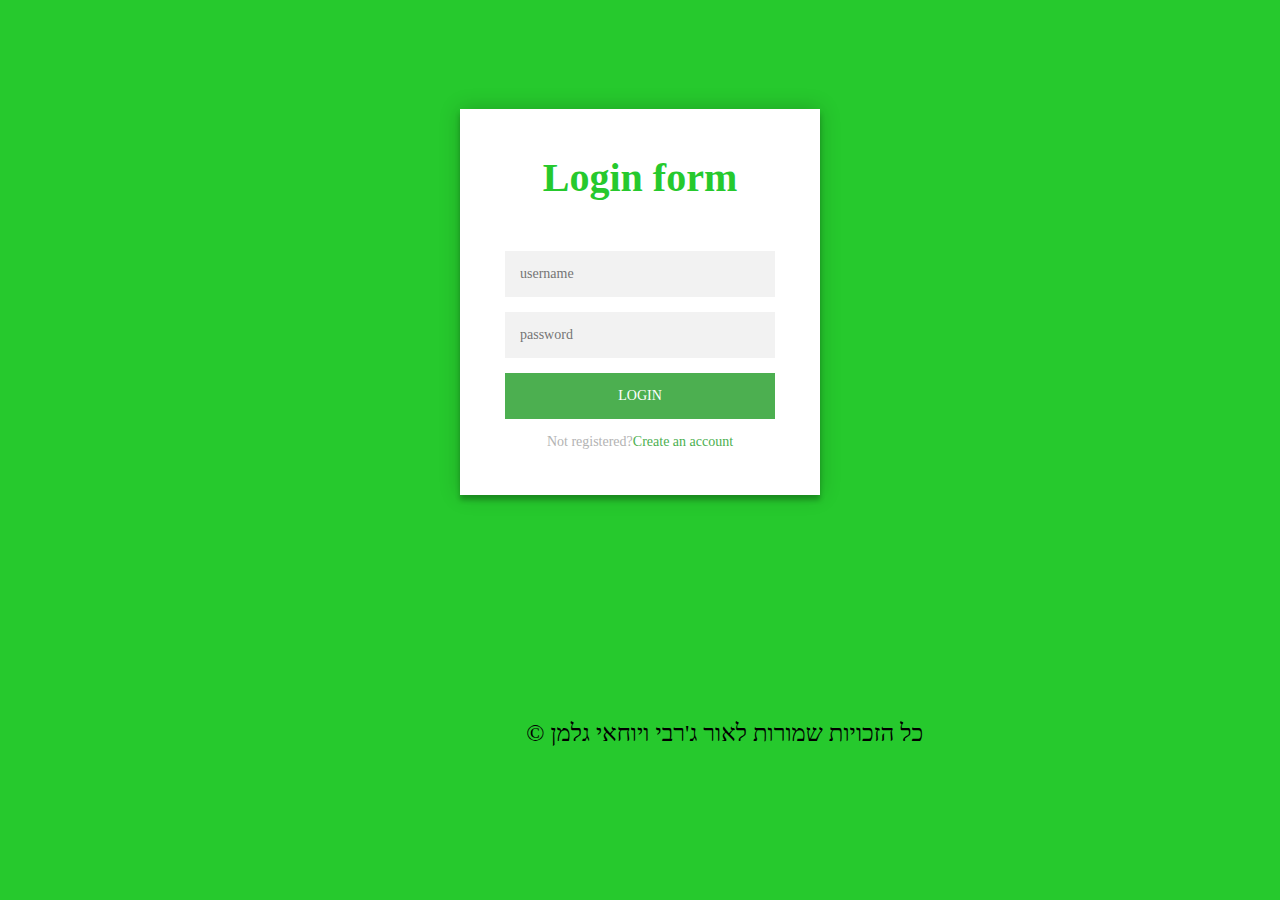
<file: WebsiteOrYochai/index.html>
﻿<!DOCTYPE html><!--html5 הצהרה על-->
<html><!--פתיחת דף--->
<head><!--פתיחת ראש דף--->
    <title>Login</title><!--כותרת תגית דפדפן--->
    <meta charset="utf-8" /><!---הוא קידוד תווים באורך משתנה ליוניקוד-->
    <link href="styles/styleForms.css" rel="stylesheet" /><!---קובץ הסטייל של דף הכניסה-->
    <script src="scripts/jquery-3.2.1.slim.min.js"></script><!---jquary סקריפט מאפשר שימוש ב -->
    <script src="scripts/loginScript.js"></script><!---סקריפט של הדף כניסה-->
</head><!---סגירת ראש הדף-->
<body><!--פתיחת גוף הדף--->
    <div class="login-res-page"><!--בלוק שעוטף את הטופס מבחוץ--->
        <div class="formLogin-res"><!--בלוק שעוטף את הטופס מבפנים--->
            <h1 class="header-form">Login form</h1><!---כותרת של הטופס-->
            <form id="login"><!--פתיחת טופס הסקריפט תופס אותו בפתיחת הדף--->
                <input type="text" placeholder="username" id="userNameLog" required /><!---תיבת קלט הסקריפט תופס אותו לביצוע בדיקת תקינות-->
                <input type="password" placeholder="password" id="passwordLog" required /><!--תיבת קלט סיסמא הסקריפט תופס אותו לביצוע בדיקת תקינות--->
                <button type="submit">Login</button><!--כפתור כניסה לאתר אם לחצתה מבצע בדיקת תקינות לקלט ונכנס לדף פרופיל--->
                <p class="message">Not registered?<a href="registerPage.html">Create an account</a></p><!--פסקה מעוצבת בדף סטייל מכילה קישור לדף הרשמה נמצא בתוך הבלוק העוטף הפנימי--->
            </form><!---סגירת טופס-->
        </div><!---סגירת בלוק פנימי-->
    </div><!--סגירת בלוק חיצוני--->
    <footer><p id="copyWriter">&copy כל הזכויות שמורות לאור ג'רבי ויוחאי גלמן</p></footer><!--פסקה בסוף הדף מכילה כיתוב זכויות יוצרים-->
</body><!---סגירת גוף הדף-->
</html><!---סגירת דף-->
<!--שורה ריקה-->
</file>
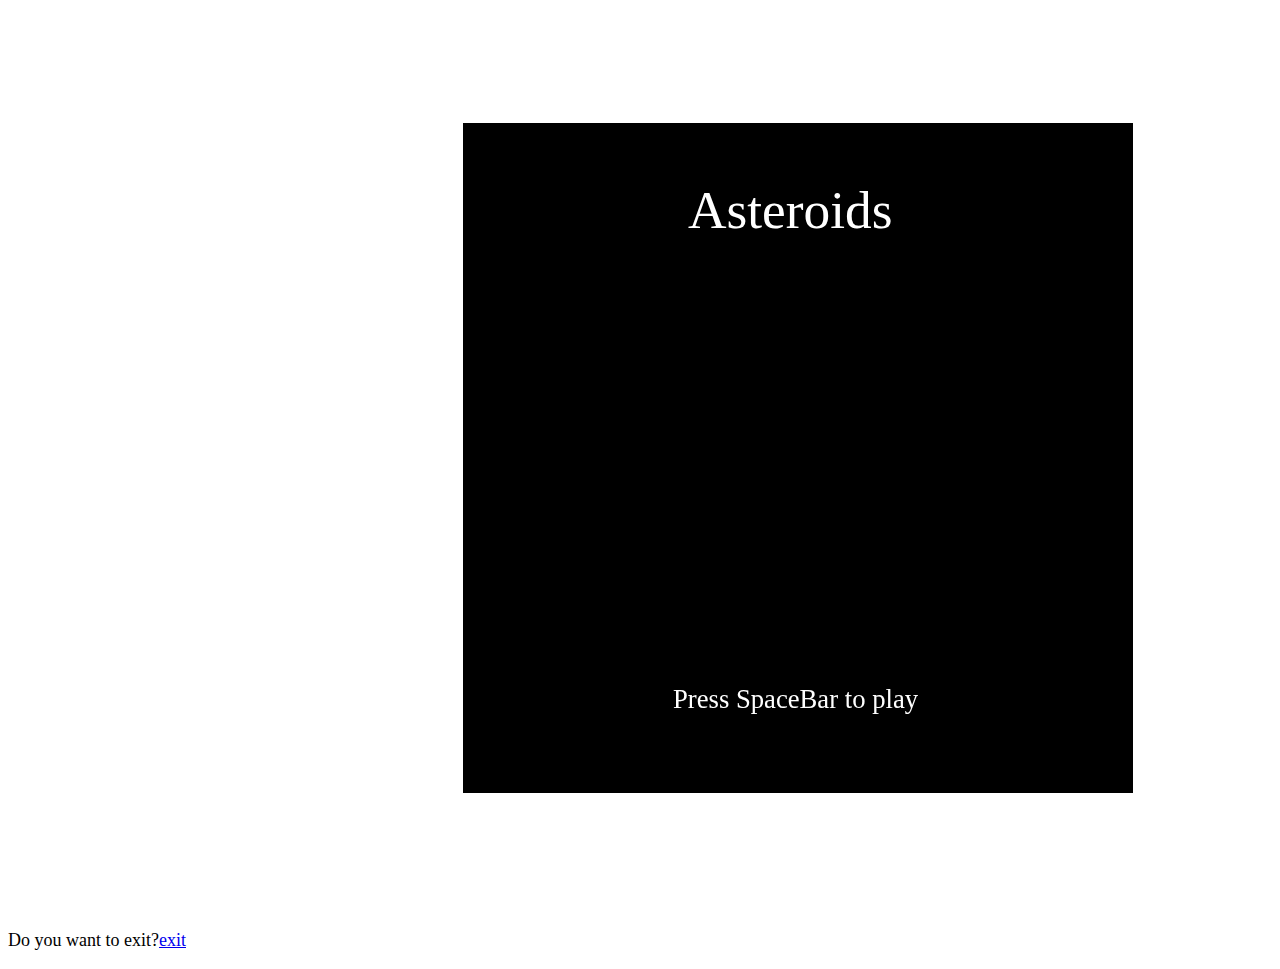
<file: WebsiteOrYochai/game.html>
﻿<!DOCTYPE html><!--html5 הצהרה על-->
<html><!--פתיחת דף--->
<head><!--פתיחת ראש דף--->
    <meta charset="utf-8" /><!---הוא קידוד תווים באורך משתנה ליוניקוד-->
    <link href="styles/gameStyle.css" rel="stylesheet" />
    <script src="scripts/jquery-3.2.1.slim.min.js"></script><!---jquary סקריפט מאפשר שימוש ב -->
    <script src="scripts/gameScript.js"></script><!---סקריפט של הדף כניסה-->
    <title>Asteroids</title><!--כותרת תגית דפדפן--->
</head><!---סגירת ראש הדף-->
<body><!--פתיחת גוף הדף--->
    <img id="ship" src="picAndSound/ship.png" /> <!--התמונה של החללית-->
    <img id="flame" src="picAndSound/flame.png" /> <!--התמונה של הלהבה-->
    <img id="bullet" src="picAndSound/bullet.png" /> <!--התמונה של הקליע-->
    <img id="bigAsteroid" src="picAndSound/bigAsteroid.png" /> <!--התמונה של האסטרואיד-->
    <img id="explosion" src="picAndSound/explosion.png" /> <!--התמונה של הפיצוץ-->
    <canvas id="GameBoard" width="900" height="900"></canvas> <!--הקנביס-->
    <p id="exitGame">Do you want to exit?<a href="profilePage.html">exit</a></p><!--פסקה מכילה קישור ליציאה מהדף לדף פרופיל-->
</body><!---סגירת גוף הדף-->
</html><!---סגירת דף-->
<!--שורה ריקה-->
</file>
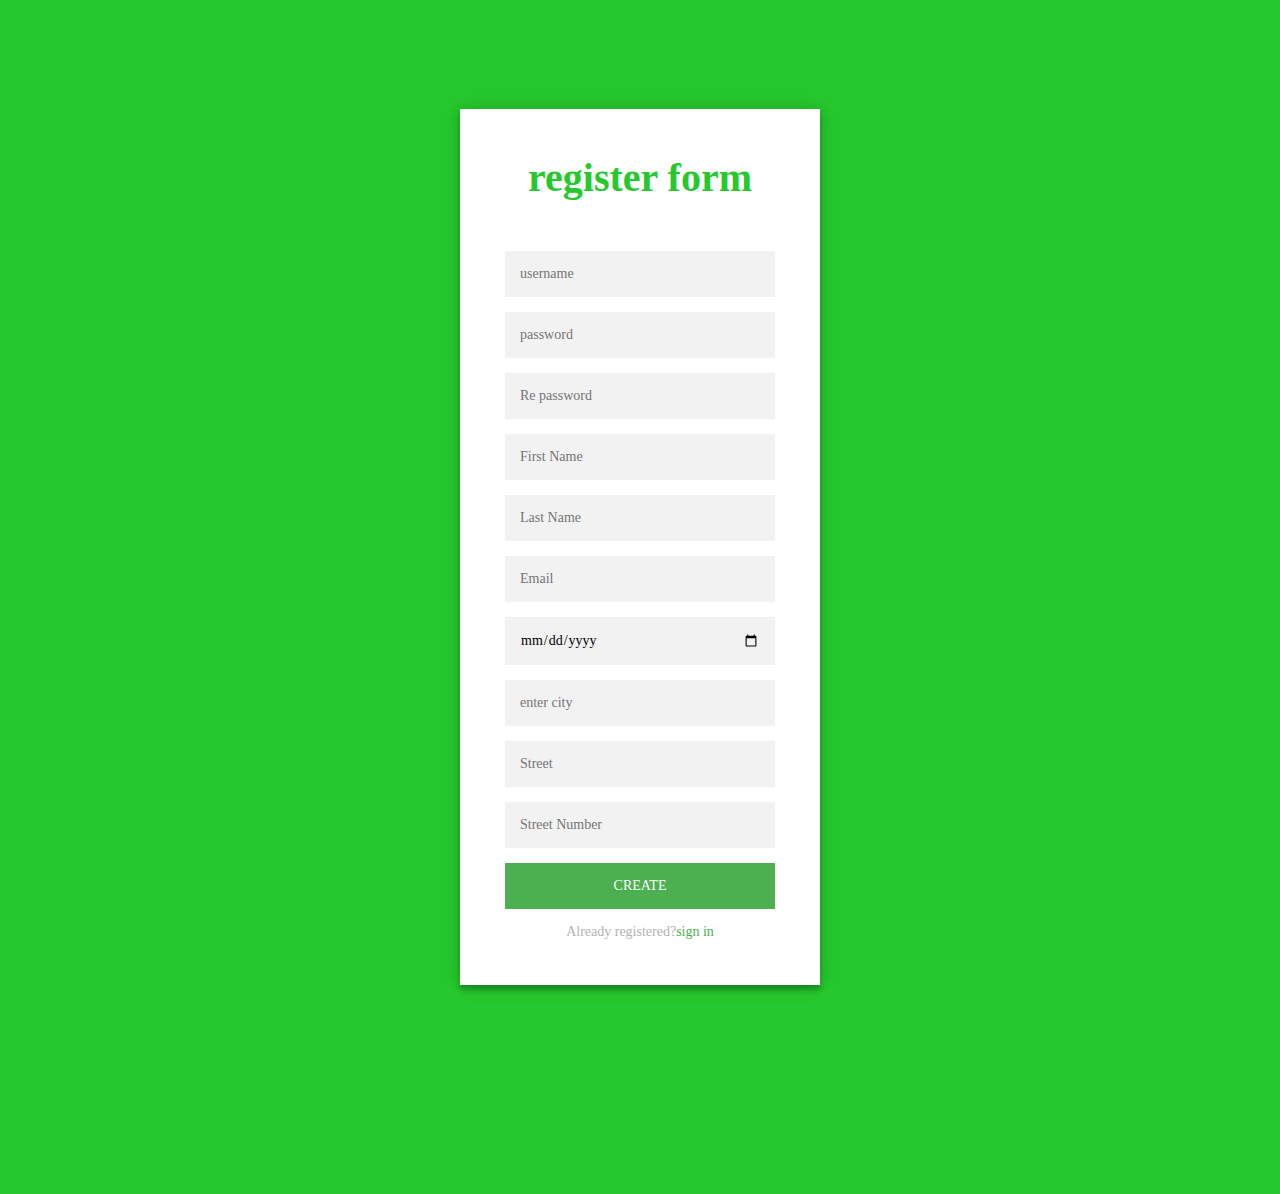
<file: WebsiteOrYochai/registerPage.html>
﻿<!DOCTYPE html><!--html5 הצהרה על-->
<html><!--פתיחת דף-->
<head><!--פתיחת ראש דף-->
    <title>registerPage</title><!--כותרת תגית דפדפן-->
    <meta charset="utf-8" /><!---הוא קידוד תווים באורך משתנה ליוניקוד-->
    <link href="styles/styleForms.css" rel="stylesheet" /><!---קובץ הסטייל של דף הכניסה-->
    <script src="scripts/jquery-3.2.1.slim.min.js"></script><!---jquary סקריפט מאפשר שימוש ב -->
    <script src="scripts/registerScript.js"></script><!--סקריפט טופס הרשמה שלנו-->
    <script src="scripts/user.js"></script><!--JSON סקריפט יצירת מערך ב-->
</head><!--סגירת ראש דף-->
<body><!--פתיחת גוף דף-->
    <div class="login-res-page"><!--בלוק שעוטף את הטופס מבחוץ--->
        <div class="formLogin-res"><!--בלוק שעוטף את הטופס מבפנים--->
            <h1 class="header-form">register form</h1><!---כותרת של הטופס-->
            <form id="register"><!--פתיחת טופס הרשמה נתפס בידי הסקריפט בפתיחת הדף-->
                <input type="text" placeholder="username" id="userNameReg" required /><!--קלט טקסט נתפס בסקריפט לביצוע בדיקת תקינות-->
                <input type="password" placeholder="password" id="passwordReg" required /><!--קלט מסוג סיסמא נתפס בסקריפט לביצוע בדירת תקינות-->
                <input type="password" placeholder="Re password" id="rePassword" required /><!--תיבת קלט מסוג סיסמא מבצע בסקריפט אימות לסיסמא שהוקלדה-->
                <input type="text" placeholder="First Name" id="firstName" required /><!--תיבת קלט מסוג טקסט להכנסת שם פרטי בודק תקינות בסקריפט-->
                <input type="text" placeholder="Last Name" id="lastName" required /><!--תיבת קלט מסוג טקסט להכנסת שם משפחה בודק תקינות בסקריפט-->
                <input type="email" placeholder="Email" id="email" required /><!--תיבת קלט אימייל להכנסת מייל בודק תקינות בסקריפט-->
                <input type="date" placeholder="Date of birth" id="DOB" required /><!--תיבת קלט תאריך מקבל תאריך לידה מבצע בדיקת תקינות בסקריפט-->
                <input type="text" list="citylist" placeholder="enter city" name="city" id="city" autocomplete="on" required><!--תיבת קלט טקסט אשר מקיים רשימה של ערים בעל השלמה אוטומטית-->
                <datalist id="citylist"></datalist><!--רשימת ערים נתפס בסקריפט מערך הערים-->
                <input type="text" placeholder="Street" id="street" required /><!--תיבת קלט טקסט להכנסת שם רחוב בודק תקינות בסקריפת-->
                <input type="text" placeholder="Street Number" id="streetNumber" required /><!--תיבת קלט טקסט להכנסת מספר רחוב בודק תקינות בסקריפט-->
                <button type="submit">Create</button><!--כפתור אישור נתפס בסקריפט ברגע לחיצה-->
                <p class="message">Already registered?<a href="index.html">sign in</a></p><!--פסקה בעיצוב הסטייל מכילה בתוכה קישור לדפ הכניסה-->
            </form><!---סגירת טופס-->
        </div><!---סגירת בלוק פנימי-->
    </div><!--סגירת בלוק חיצוני--->
</body><!---סגירת גוף הדף-->
</html><!---סגירת דף-->
<!--שורה ריקה-->
</file>
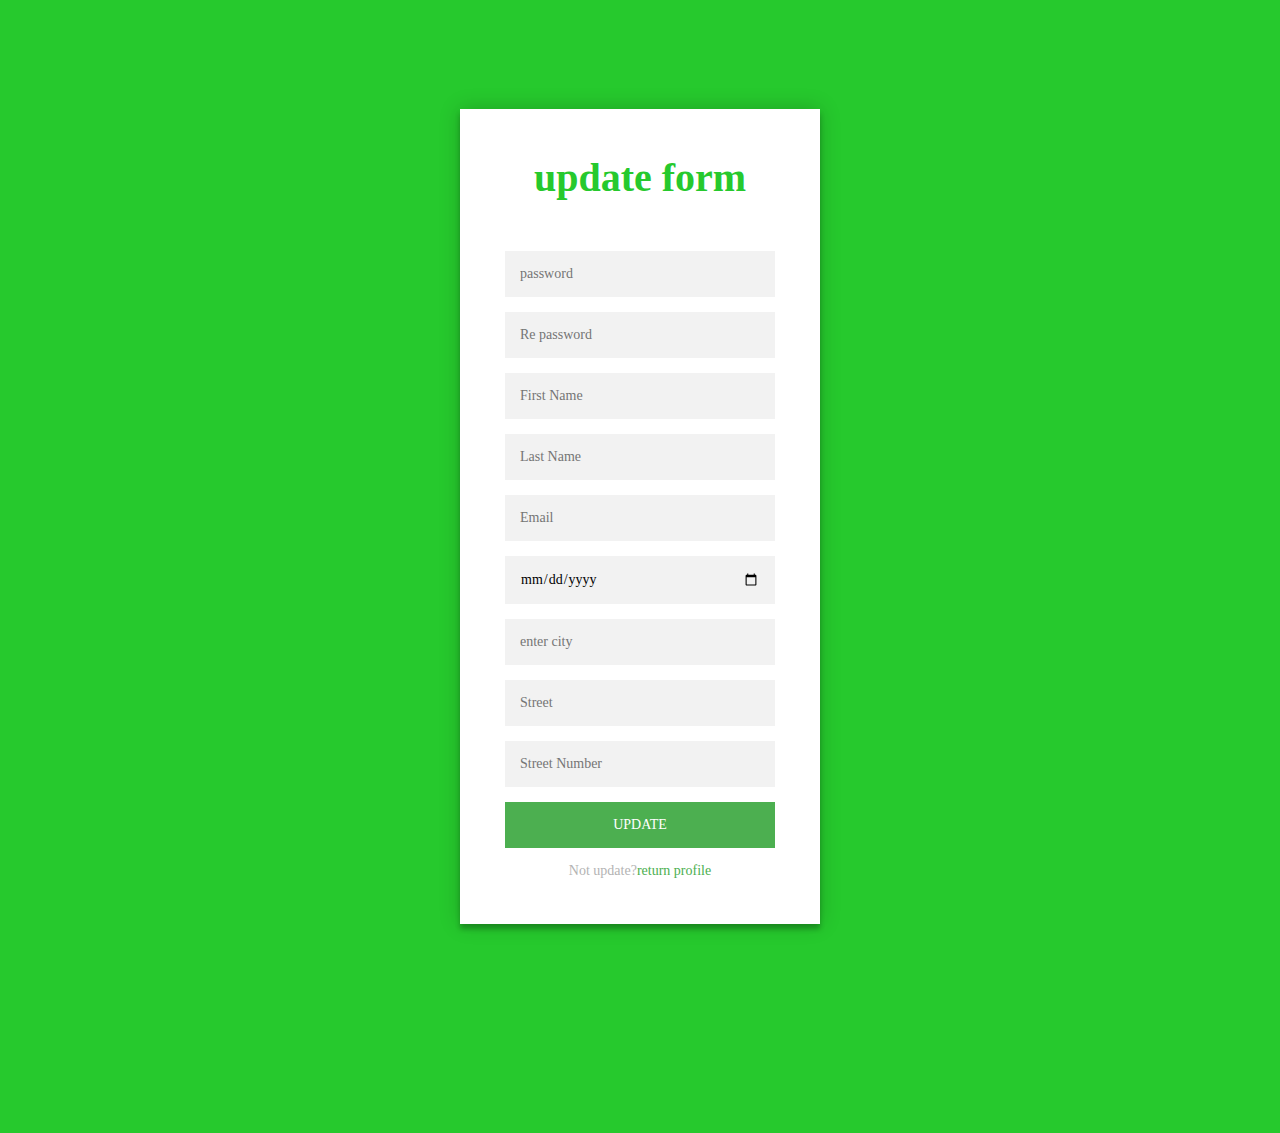
<file: WebsiteOrYochai/updateProfile.html>
﻿<!DOCTYPE html><!--html5 הצהרה על-->
<html><!--פתיחת דף-->
<head><!--פתיחת ראש דף-->
    <title>updateProfile</title><!--כותרת תגית דפדפן-->
    <meta charset="utf-8" /><!---הוא קידוד תווים באורך משתנה ליוניקוד-->
    <link href="styles/styleForms.css" rel="stylesheet" /><!---קובץ הסטייל של דף הכניסה-->
    <script src="scripts/jquery-3.2.1.slim.min.js"></script><!---jquary סקריפט מאפשר שימוש ב -->
    <script src="scripts/updateProfileScript.js"></script><!--סקריפט טופס הרשמה שלנו-->
    <script src="scripts/user.js"></script>
</head><!--סגירת ראש דף-->
<body><!--פתיחת גוף דף-->
    <div class="login-res-page"><!--בלוק שעוטף את הטופס מבחוץ--->
        <div class="formLogin-res"><!--בלוק שעוטף את הטופס מבפנים--->
            <h1 class="header-form">update form</h1><!---כותרת של הטופס-->
            <form id="update"><!--פתיחת טופס עדכון פרטים-->
                <input type="password" placeholder="password" id="password" /><!--קלט מסוג סיסמא נתפס בסקריפט לביצוע בדירת תקינות-->
                <input type="password" placeholder="Re password" id="rePassword" /><!--תיבת קלט מסוג סיסמא מבצע בסקריפט אימות לסיסמא שהוקלדה-->
                <input type="text" placeholder="First Name" id="firstName" /><!--תיבת קלט מסוג טקסט להכנסת שם פרטי בודק תקינות בסקריפט-->
                <input type="text" placeholder="Last Name" id="lastName" /><!--תיבת קלט מסוג טקסט להכנסת שם משפחה בודק תקינות בסקריפט-->
                <input type="email" placeholder="Email" id="email" /><!--תיבת קלט אימייל להכנסת מייל בודק תקינות בסקריפט-->
                <input type="date" placeholder="Date of birth" id="DOB" /><!--תיבת קלט תאריך מקבל תאריך לידה מבצע בדיקת תקינות בסקריפט-->
                <input type="text" list="citylist" placeholder="enter city" name="city" id="city" autocomplete="on"><!--תיבת קלט טקסט אשר מקיים רשימה של ערים בעל השלמה אוטומטית-->
                <datalist id="citylist"></datalist><!--רשימת ערים נתפס בסקריפט מערך הערים-->
                <input type="text" placeholder="Street" id="street" /><!--תיבת קלט טקסט להכנסת שם רחוב בודק תקינות בסקריפת-->
                <input type="text" placeholder="Street Number" id="streetNumber" /><!--תיבת קלט טקסט להכנסת מספר רחוב בודק תקינות בסקריפט-->
                <button type="submit">update</button><!--כפתור אישור נתפס בסקריפט ברגע לחיצה-->
                <p class="message">Not update?<a href="profilePage.html">return profile</a></p><!--פסקה מעוצבת בדף סטייל מכילה קישור לדף פרופיל נמצא בתוך הבלוק העוטף הפנימי--->
            </form><!---סגירת טופס-->
        </div><!---סגירת בלוק פנימי-->
    </div><!--סגירת בלוק חיצוני--->
</body><!---סגירת גוף הדף-->
</html><!---סגירת דף-->
<!--שורה ריקה-->
</file>
<file: WebsiteOrYochai/styles/styleForms.css>
﻿/*גוף הדף*/
body {
    background-color: #26c92d;/*רקע ירוק*/
}
/*הכותרת של הטופס*/
.header-form {
    font-size: 40px;/*גודל טקסט*/
    margin: 0 auto 50px;/*מיקום למעלה 0 ימינה ממורכז למטה 50*/
    color: #26c92d;/*צבע כיתוב ירוק בהיר*/
}


/*הבלוק שעוטף את הטופס מבחוץ */
.login-res-page {
    width: 360px; /*אורך הטופס*/
    padding: 8%; /*מיקום הטופס כלפיי מעלה*/
    margin: auto; /*ממרכז טופס*/
}

/*הבלוק שעוטף את הטופס מבפנים*/
.formLogin-res {
    position: relative; /*מיקום יחסי לדף*/
    background: #ffffff; /*צבע לבן*/
    max-width: 360px; /*הרוחב המקסימאלי של הטופס*/
    margin: 0 auto 100PX; /*למעלה 0 :ימינה ממורכז :למטה 100*/
    padding: 45px; /*מיקום בבלוק*/
    text-align: center; /*טקסט ממורכז  בדף הטופס*/
    box-shadow: 0 0 20px 0 rgba(0,0,0,0.2),0 5px 5px 0 rgba(0,0,0,0.24); /*הצללה של התיבה*/
}
    /*הקלט של הטפסים*/
    .formLogin-res input {
        font-family: "roboto"; /*סוג של כתיב*/
        background: #f2f2f2; /*צבע לבן אפור לקליטה*/
        width: 100%; /*רוחב התיבה לעומת הבלוק */
        border: 0; /*ללא גבול*/
        margin: 0 0 15px; /*מרווח בין התיבות*/
        padding: 15px; /*גודל תיבה פנימי*/
        box-sizing: border-box; /*גודל תיבה קבוע*/
        font-size: 14px; /*גודל טקסט*/
    }

    /*הכפתור של הטפסים*/
    .formLogin-res button {
        font-family: "roboto"; /*סוג של כתיב*/
        text-transform: uppercase; /*אותיות גדולות בכפתור*/
        background: #4caf50; /*צבע  ירוק כהה*/
        width: 100%; /*רוחב כפתור לעומת הטופס*/
        border: 0; /*ללא גבול*/
        padding: 15px; /*רוחב כפתור פנימי*/
        color: #ffffff; /*צבע לבן*/
        font-size: 14px; /*גודל טקסט*/
        cursor: pointer; /*מצביע יד*/
    }

        /*עמידה על הכפתור תשנה גוון של צבע*/
        .formLogin-res button:hover, .formLogin-res button:active, .formLogin-res button:focus {
            background: #43a047; /*ירוק כהה*/
        }

    /* ההודעה של הטופס */
    .formLogin-res .message {
        margin: 15px 0 0; /*מיקום הפסקה ההודעה  של הרשמה*/
        color: #b3b3b3; /*סוג של אפור*/
        font-size: 14px; /*גודל טקסט פסקה*/
    }

        /*הקישור של פסקת ההודעה של הטופס*/
        .formLogin-res .message a {
            color: #4caf50; /*סוג של ירוק*/
            text-decoration: none; /*ללא קו תחתון*/
        }

/*פסקה מכילה זכויות יוצרים*/
#copyWriter{
    font-size:x-large;/*גודל טקסט לארג*/
    margin-left:41%;/*דוחף ימינה*/
}
</file>
<file: WebsiteOrYochai/styles/gameStyle.css>
﻿body {
}
/*pxev hmhtv nvnaje*/
#exitGame{
    font-size:large;/*גודל טקסט*/
}
</file>
